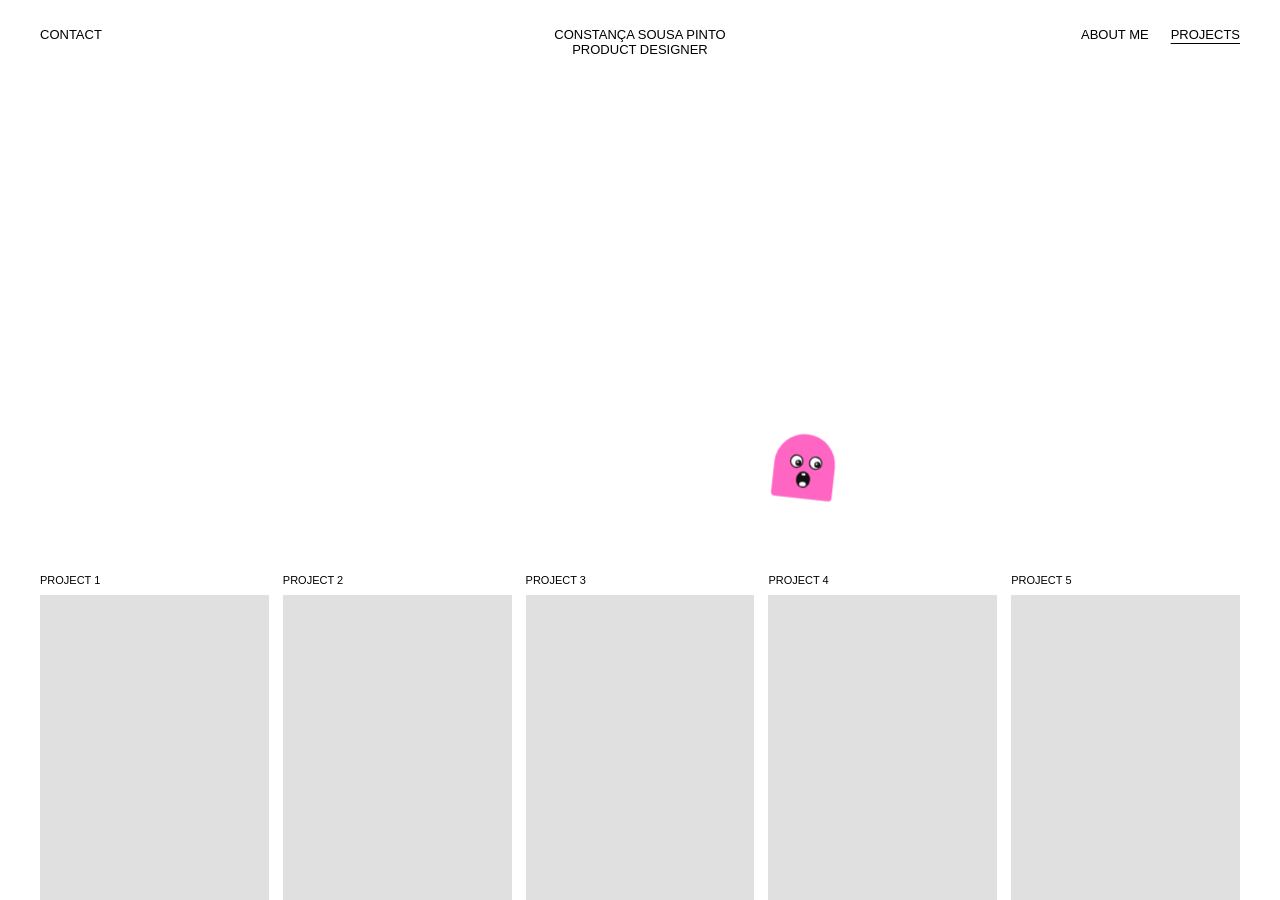
<file: index.html>
<!DOCTYPE html>
<html lang="pt">
<head>
<meta charset="utf-8">
<meta name="viewport" content="width=device-width, initial-scale=1">
<title>Constança Sousa Pinto</title>
<link rel="stylesheet" href="style.css">
</head>
<body>
<div class="layer" id="base">
  <header class="nav">
    <a class="nav-left" href="contact.html">Contact</a>
    <a class="brand" href="index.html">Constança Sousa Pinto<br>Product Designer</a>
    <div class="nav-right"><a href="about.html">About me</a><a class="active" href="index.html">Projects</a></div>
  </header>
  <main>
    <!-- Para cada projeto: tira os comentários da <img> e põe o caminho da tua imagem (pasta images/) -->
    <div class="works">
      <a class="tile" href="project-1.html"><span class="cap">Project 1</span><div class="img"><!-- <img src="images/project-1.jpg" alt="Project 1"> --></div></a>
      <a class="tile" href="project-2.html"><span class="cap">Project 2</span><div class="img"><!-- <img src="images/project-2.jpg" alt="Project 2"> --></div></a>
      <a class="tile" href="project-3.html"><span class="cap">Project 3</span><div class="img"><!-- <img src="images/project-3.jpg" alt="Project 3"> --></div></a>
      <a class="tile" href="project-4.html"><span class="cap">Project 4</span><div class="img"><!-- <img src="images/project-4.jpg" alt="Project 4"> --></div></a>
      <a class="tile" href="project-5.html"><span class="cap">Project 5</span><div class="img"><!-- <img src="images/project-5.jpg" alt="Project 5"> --></div></a>
    </div>
  </main>
</div>
<script src="script.js"></script>
</body>
</html>
</file>
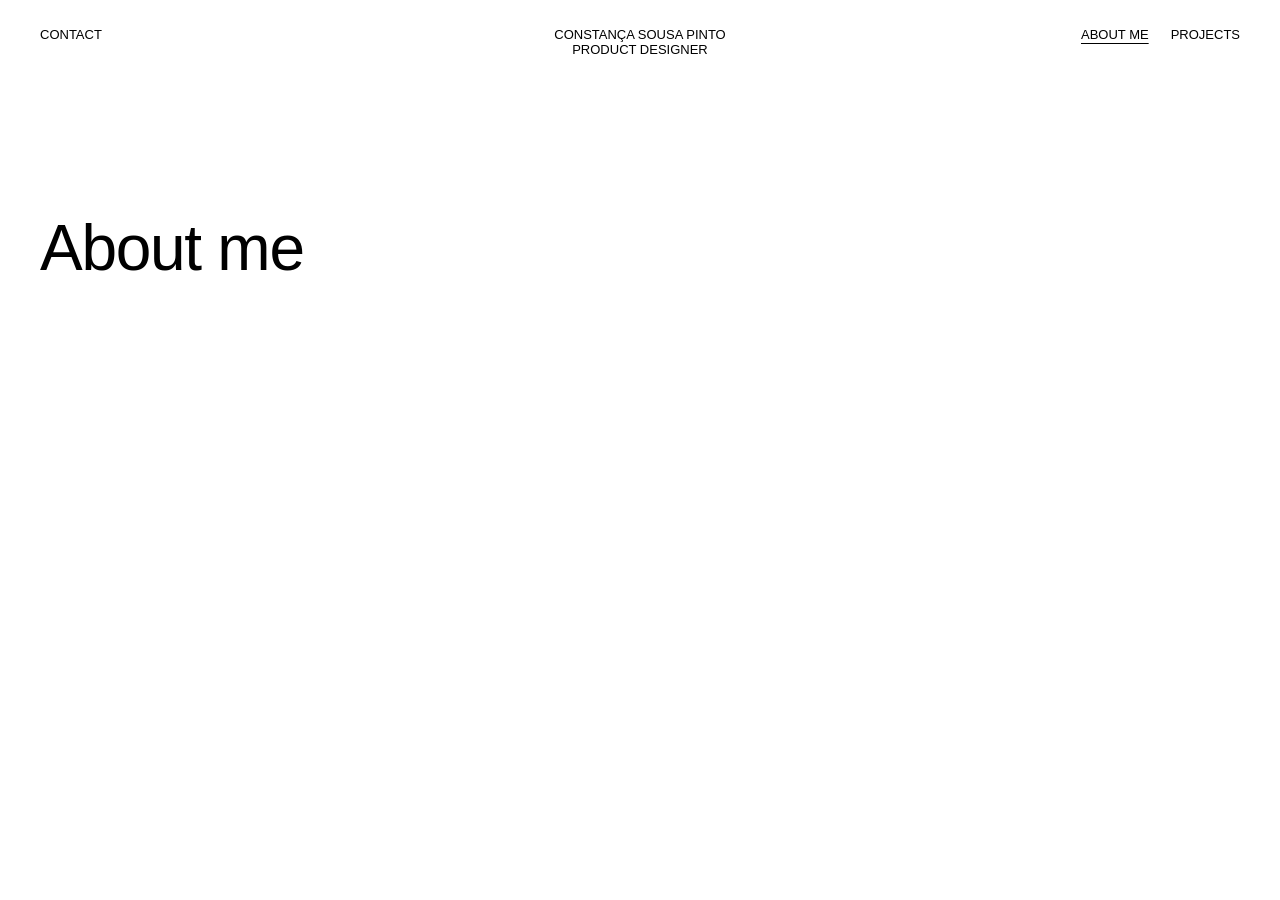
<file: about.html>
<!DOCTYPE html>
<html lang="pt">
<script src="theme.js"></script>
<head>
<meta charset="utf-8">
<meta name="viewport" content="width=device-width, initial-scale=1">
<title>About me – Constança Sousa Pinto</title>
<link rel="stylesheet" href="style.css">
</head>
<body class="inner">
<div class="layer">
  <header class="nav">
    <a class="nav-left" href="contact.html">Contact</a>
    <a class="brand" href="index.html">Constança Sousa Pinto<br>Product Designer</a>
    <div class="nav-right"><a class="active" href="about.html">About me</a><a href="index.html">Projects</a></div>
  </header>
  <main><h1 class="page-title">About me</h1></main>
</div>
</body>
</html>
</file>
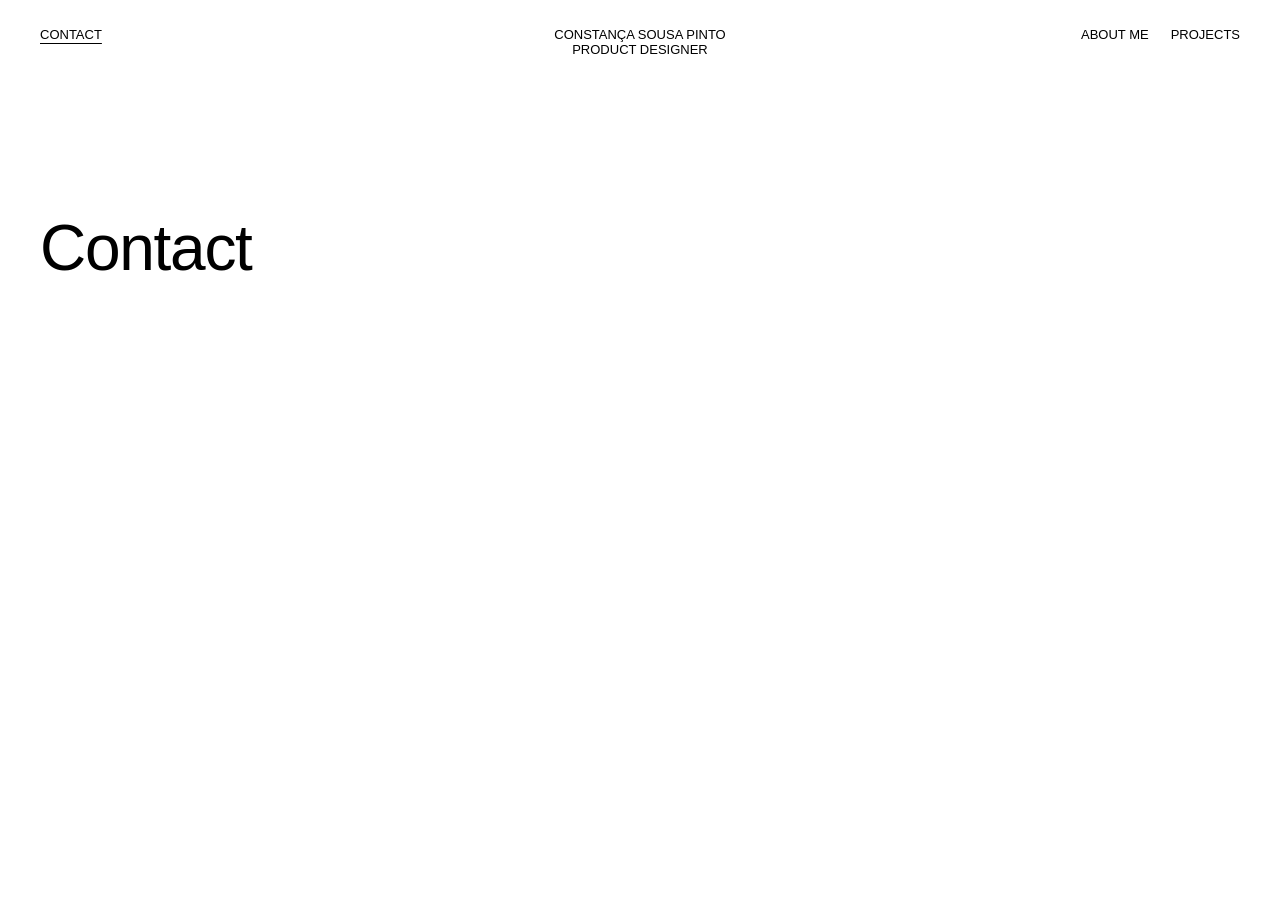
<file: contact.html>
<!DOCTYPE html>
<html lang="pt">
<script src="theme.js"></script>
<head>
<meta charset="utf-8">
<meta name="viewport" content="width=device-width, initial-scale=1">
<title>Contact – Constança Sousa Pinto</title>
<link rel="stylesheet" href="style.css">
</head>
<body class="inner">
<div class="layer">
  <header class="nav">
    <a class="nav-left active" href="contact.html">Contact</a>
    <a class="brand" href="index.html">Constança Sousa Pinto<br>Product Designer</a>
    <div class="nav-right"><a href="about.html">About me</a><a href="index.html">Projects</a></div>
  </header>
  <main><h1 class="page-title">Contact</h1></main>
</div>
</body>
</html>
</file>
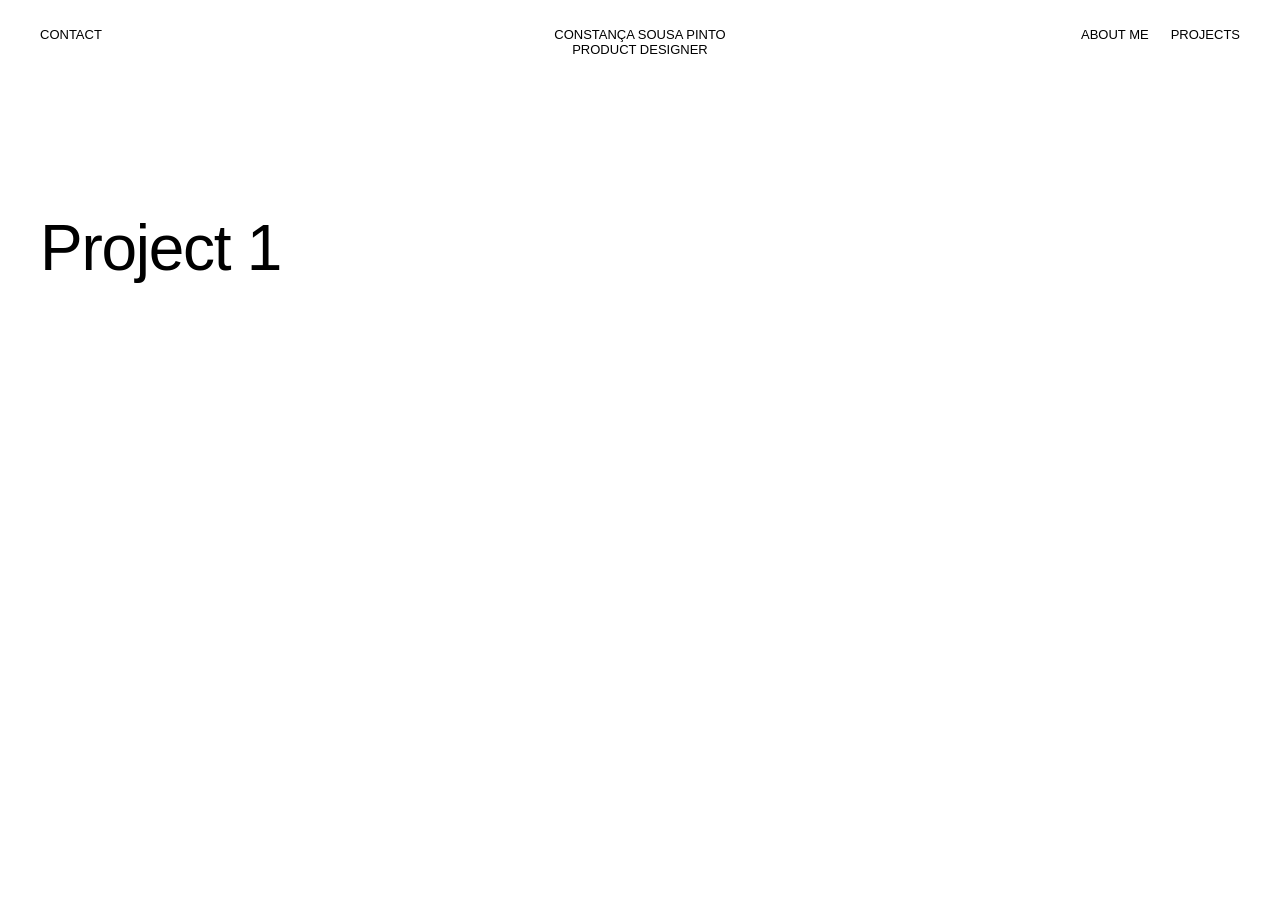
<file: project-1.html>
<!DOCTYPE html>
<html lang="pt">
<script src="theme.js"></script>
<head>
<meta charset="utf-8">
<meta name="viewport" content="width=device-width, initial-scale=1">
<title>Project 1 – Constança Sousa Pinto</title>
<link rel="stylesheet" href="style.css">
</head>
<body class="inner">
<div class="layer">
  <header class="nav">
    <a class="nav-left" href="contact.html">Contact</a>
    <a class="brand" href="index.html">Constança Sousa Pinto<br>Product Designer</a>
    <div class="nav-right"><a href="about.html">About me</a><a href="index.html">Projects</a></div>
  </header>
  <main><h1 class="page-title">Project 1</h1></main>
</div>
</body>
</html>
</file>
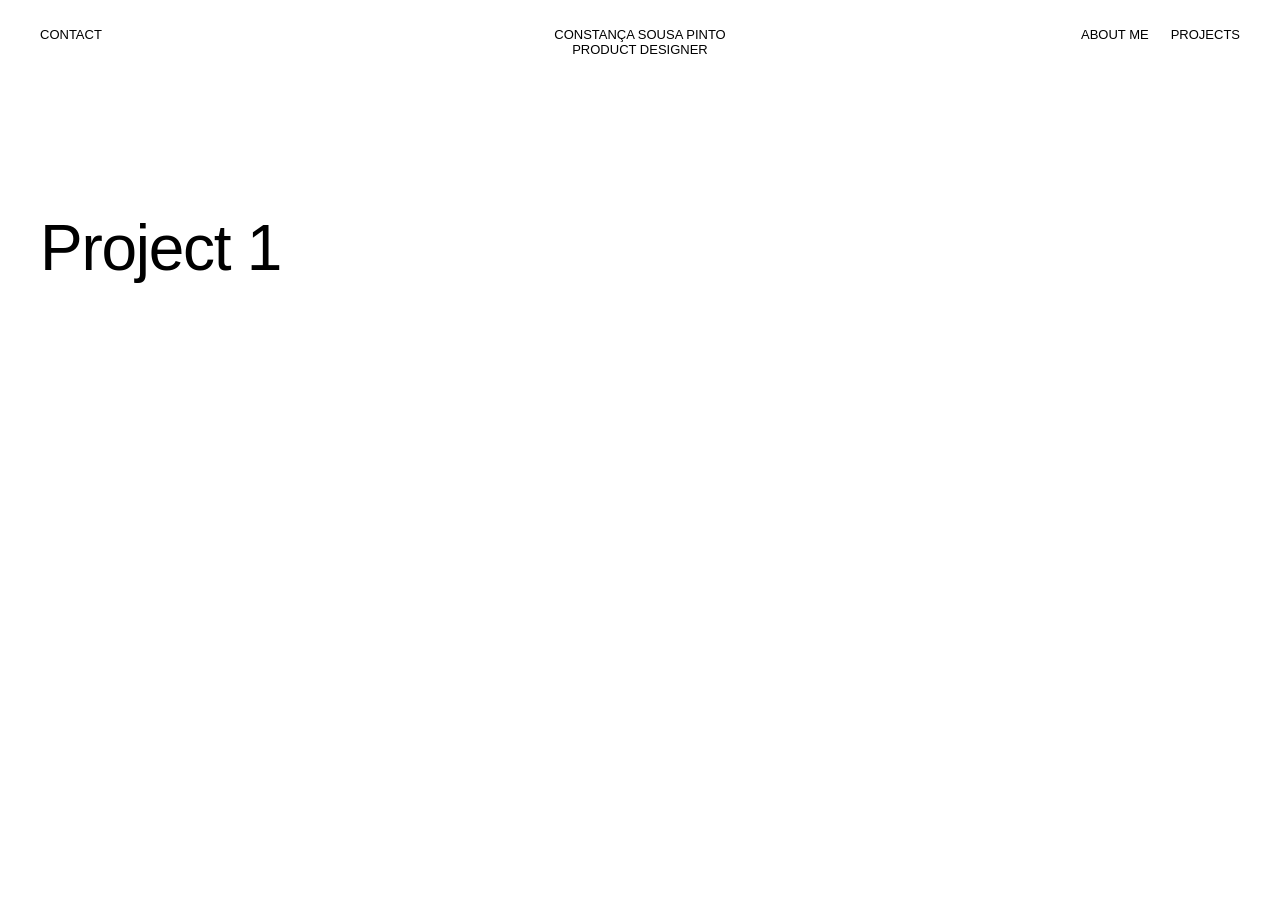
<file: project-2.html>
<!DOCTYPE html>
<html lang="pt">
<script src="theme.js"></script>
<head>
<meta charset="utf-8">
<meta name="viewport" content="width=device-width, initial-scale=1">
<title>Project 2 – Constança Sousa Pinto</title>
<link rel="stylesheet" href="style.css">
</head>
<body class="inner">
<div class="layer">
  <header class="nav">
    <a class="nav-left" href="contact.html">Contact</a>
    <a class="brand" href="index.html">Constança Sousa Pinto<br>Product Designer</a>
    <div class="nav-right"><a href="about.html">About me</a><a href="index.html">Projects</a></div>
  </header>
  <main><h1 class="page-title">Project 1</h1></main>
</div>
</body>
</html>
</file>
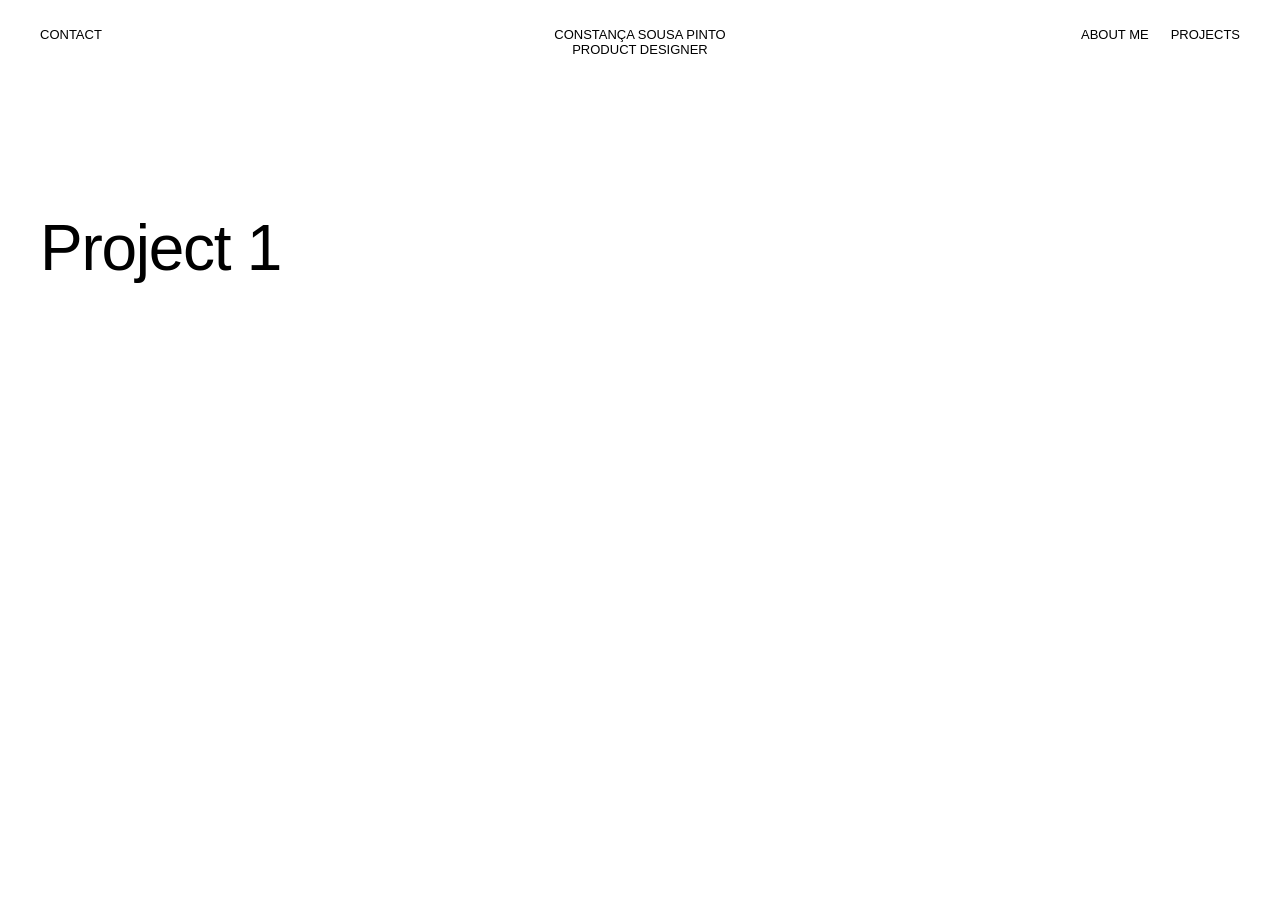
<file: project-3.html>
<!DOCTYPE html>
<html lang="pt">
<script src="theme.js"></script>
<head>
<meta charset="utf-8">
<meta name="viewport" content="width=device-width, initial-scale=1">
<title>Project 3 – Constança Sousa Pinto</title>
<link rel="stylesheet" href="style.css">
</head>
<body class="inner">
<div class="layer">
  <header class="nav">
    <a class="nav-left" href="contact.html">Contact</a>
    <a class="brand" href="index.html">Constança Sousa Pinto<br>Product Designer</a>
    <div class="nav-right"><a href="about.html">About me</a><a href="index.html">Projects</a></div>
  </header>
  <main><h1 class="page-title">Project 1</h1></main>
</div>
</body>
</html>
</file>
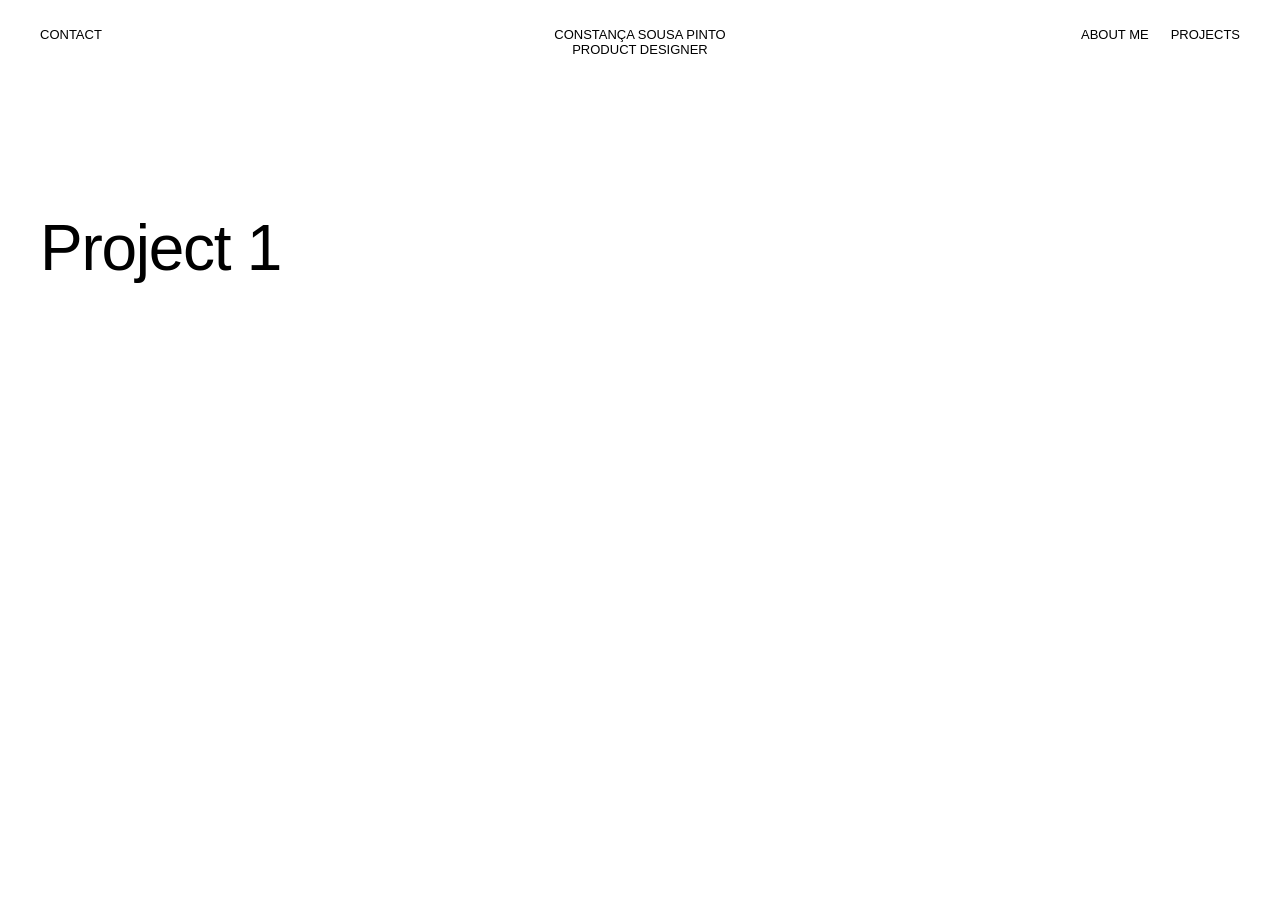
<file: project-4.html>
<!DOCTYPE html>
<html lang="pt">
<script src="theme.js"></script>
<head>
<meta charset="utf-8">
<meta name="viewport" content="width=device-width, initial-scale=1">
<title>Project 4 – Constança Sousa Pinto</title>
<link rel="stylesheet" href="style.css">
</head>
<body class="inner">
<div class="layer">
  <header class="nav">
    <a class="nav-left" href="contact.html">Contact</a>
    <a class="brand" href="index.html">Constança Sousa Pinto<br>Product Designer</a>
    <div class="nav-right"><a href="about.html">About me</a><a href="index.html">Projects</a></div>
  </header>
  <main><h1 class="page-title">Project 1</h1></main>
</div>
</body>
</html>
</file>
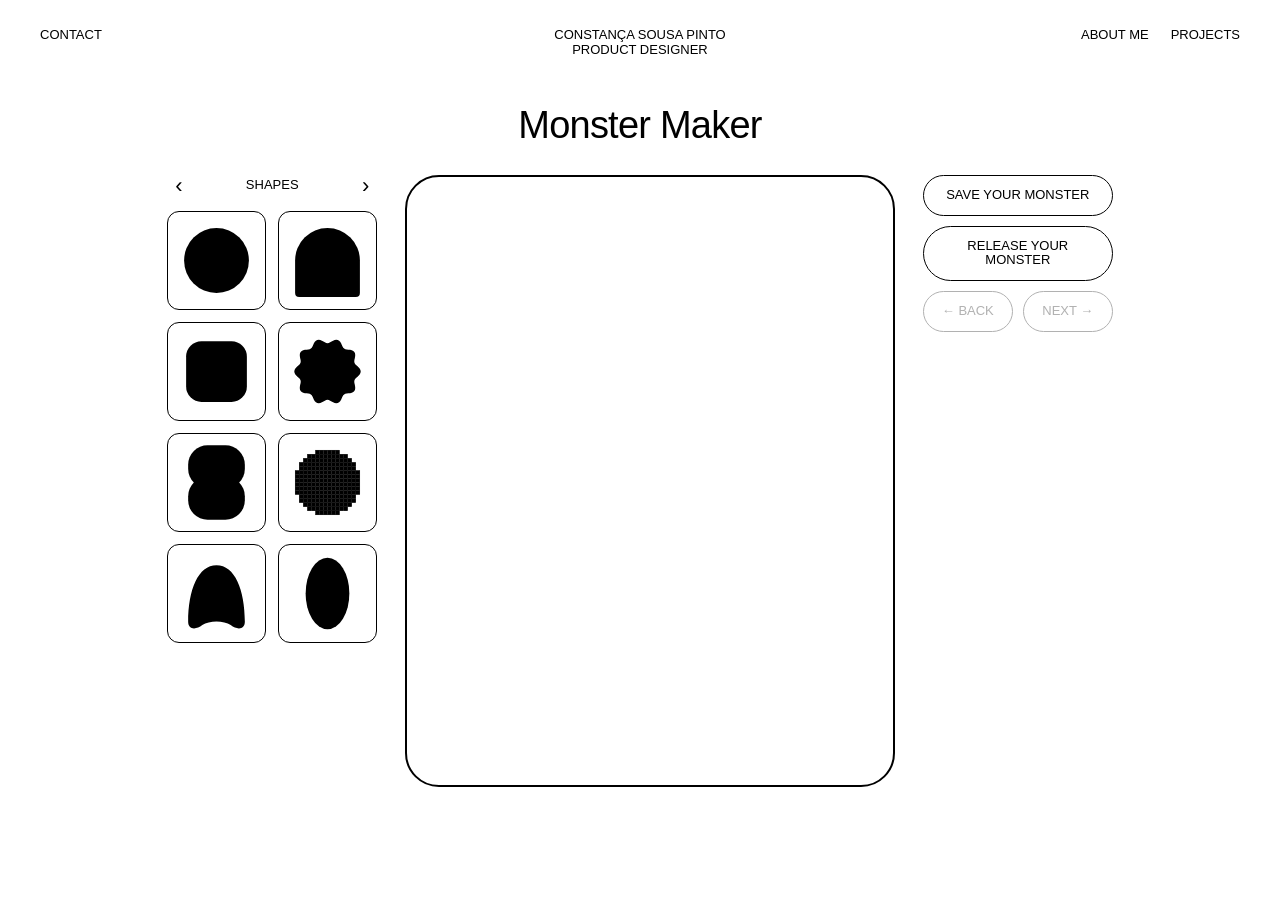
<file: project-5.html>
<!DOCTYPE html>
<html lang="pt">
<head>
<meta charset="utf-8">
<meta name="viewport" content="width=device-width, initial-scale=1">
<title>Monster Maker – Constança Sousa Pinto</title>
<link rel="stylesheet" href="style.css">
<script src="theme.js"></script>
<style>
.inner main.mm-main{padding-top:1vh;padding-bottom:30px}
.mm-title{text-align:center;font-size:clamp(22px,3vw,38px);font-weight:500;text-transform:none;letter-spacing:-.02em;margin:1vh 0 3vh}
.mm{display:grid;grid-template-columns:210px auto 190px;gap:28px;justify-content:center;align-items:start}
.panel-head{display:flex;justify-content:space-between;align-items:center;margin-bottom:14px}
.arrow{background:none;border:0;color:inherit;font:inherit;font-size:22px;cursor:pointer;padding:0 8px;line-height:1}
.opts{display:grid;grid-template-columns:repeat(2,1fr);gap:12px}
.opt{position:relative;aspect-ratio:1;border:1.5px solid currentColor;border-radius:12px;background:transparent;color:inherit;padding:8px;cursor:pointer;overflow:hidden}
.opt.light{background:#f1f1f1}
.opt.on{outline:3px solid currentColor;outline-offset:2px}
.opt svg{width:100%;height:100%;display:block}
.opt .sw{position:absolute;inset:0}
.stage{position:relative;height:min(68vh,640px);aspect-ratio:4/5;border:2px solid currentColor;border-radius:34px;overflow:hidden}
.stage .bg{position:absolute;inset:0}
.stage .monster{position:absolute;left:15%;top:50%;width:70%;aspect-ratio:1;margin-top:-35%}
.stage .monster svg{width:100%;height:100%;display:block;overflow:visible}
.stage .monster.pop{animation:pop .28s ease-out}
@keyframes pop{0%{transform:scale(.9)}60%{transform:scale(1.04)}100%{transform:scale(1)}}
.btn{display:block;width:100%;border:1.5px solid currentColor;background:transparent;color:inherit;font:inherit;text-transform:uppercase;padding:12px 14px;border-radius:999px;cursor:pointer;margin-bottom:10px}
.btn:hover:not(:disabled){background:var(--fg);color:var(--bg)}
.btn:disabled{opacity:.3;cursor:default}
.row{display:flex;gap:10px}
.row .btn{padding:12px 8px}
.btn.solid{background:var(--fg);color:var(--bg)}
.btn.solid:hover:not(:disabled){background:transparent;color:var(--fg)}
.note{font-size:11px;text-transform:none;opacity:.8;min-height:1.2em}
.modal{position:fixed;inset:0;background:rgba(0,0,0,.6);display:flex;align-items:center;justify-content:center;z-index:10;padding:16px}
.modal[hidden]{display:none}
.card{position:relative;background:var(--bg);color:var(--fg);border:1.5px solid currentColor;border-radius:28px;padding:20px;width:100%;max-width:360px;max-height:94vh;overflow:auto}
.card img{width:100%;max-height:44vh;object-fit:contain;border-radius:16px;display:block;margin:6px 0 16px}
.card .x{position:absolute;top:10px;right:14px;background:none;border:0;color:inherit;font-size:26px;line-height:1;cursor:pointer}
.card h2{font-size:13px;font-weight:500;text-align:center;margin-top:2px}
.card .grid{display:grid;grid-template-columns:1fr 1fr;gap:10px}
.card .grid .btn{margin:0}
.card .hint{margin-top:12px;font-size:11px;text-align:center;text-transform:none;min-height:1.2em;opacity:.8}
@media(max-width:860px){
  .mm{grid-template-columns:1fr;justify-items:center;gap:20px}
  .stage{height:auto;width:min(100%,360px)}
  .left{order:2;width:100%;max-width:360px}.right{order:3;width:100%;max-width:360px}
  .opts{grid-template-columns:repeat(4,1fr)}
  .inner main.mm-main{padding:0 16px 30px}
}
</style>
</head>
<body class="inner">
<div class="layer">
  <header class="nav">
    <a class="nav-left" href="contact.html">Contact</a>
    <a class="brand" href="index.html">Constança Sousa Pinto<br>Product Designer</a>
    <div class="nav-right"><a href="about.html">About me</a><a href="index.html">Projects</a></div>
  </header>
  <main class="mm-main">
    <h1 class="mm-title">Monster Maker</h1>
    <div class="mm">
      <div class="left">
        <div class="panel-head">
          <button class="arrow" id="prev" aria-label="Anterior">‹</button>
          <span id="catname">Shapes</span>
          <button class="arrow" id="next" aria-label="Seguinte">›</button>
        </div>
        <div class="opts" id="opts"></div>
      </div>
      <div class="stage" id="stage"><div class="bg" id="bg"></div><div class="monster" id="monster"></div></div>
      <div class="right">
        <button class="btn" id="save">Save your monster</button>
        <button class="btn solid" id="realize">Release your monster</button>
        <div class="row"><button class="btn" id="undo">← Back</button><button class="btn" id="redo">Next →</button></div>
        <p class="note" id="note"></p>
      </div>
    </div>
  </main>
</div>
<div class="modal" id="modal" hidden>
  <div class="card">
    <button class="x" id="close" aria-label="Fechar">×</button>
    <h2>Your monster</h2>
    <img id="shot" alt="O teu monstro">
    <div class="grid">
      <button class="btn" id="share" hidden>Share…</button>
      <button class="btn" id="wa">WhatsApp</button>
      <button class="btn" id="gm">Gmail</button>
      <button class="btn" id="dl">Download</button>
    </div>
    <p class="hint" id="hint"></p>
  </div>
</div>
<script>
// ---------- DADOS ----------
const COLORS=['#FFDD57','#00BF63','#FF3131','#0049AD','#FF751F','#FF66C4','#B0B0B0','#38B6FF'];
const BGS=[ // img = ficheiro na pasta images/ ; c = cor de reserva enquanto não puseres a foto
  {c:'#eeeeee'},{img:'bg-2.jpg',c:'#9fd0f0'},{img:'bg-3-2.jpg',c:'#b9b9b3'},{img:'bg-4-2.jpg',c:'#4aa39b'},
  {img:'bg-5-2.jpg',c:'#b5533c'},{img:'bg-6-2.jpg',c:'#6aa7c9'},{img:'bg-7-2.jpg',c:'#a9754a'},{img:'bg-8-2.jpg',c:'#c9a26b'}];
const CATS=[{k:'shape',n:'Shapes'},{k:'color',n:'Color'},{k:'eyes',n:'Eyes'},{k:'mouth',n:'Mouth'},{k:'bg',n:'Background'}];
const INK='#111', ST=`stroke="${INK}" stroke-width="3" stroke-linecap="round" stroke-linejoin="round"`, ST2=`stroke="${INK}" stroke-width="2" stroke-linecap="round" stroke-linejoin="round"`;

const wavy=(f,n=140)=>{let d='';for(let i=0;i<n;i++){const a=i/n*Math.PI*2,r=f(a);d+=(i?'L':'M')+(100+r*Math.cos(a)).toFixed(1)+' '+(100+r*Math.sin(a)).toFixed(1)}return d+'Z'};
const pixel=c=>{let s='';for(let y=0;y<16;y++)for(let x=0;x<16;x++){const cx=25+x*10,cy=25+y*10;if(Math.hypot(cx-100,cy-100)<80)s+=`<rect x="${cx-5}" y="${cy-5}" width="10" height="10" fill="${c}" stroke="${c}" stroke-width=".6"/>`}return s};

// cada forma: draw(cor) + posição da cara {ey: altura dos olhos, my: altura da boca, s: escala}
const SHAPES=[
 {draw:c=>`<circle cx="100" cy="100" r="80" fill="${c}"/>`,face:{ey:85,my:130,s:1}},
 {draw:c=>`<path d="M20 180V100a80 80 0 0 1 160 0V180q0 10-10 10H30q-10 0-10-10Z" fill="${c}"/>`,face:{ey:95,my:140,s:1}},
 {draw:c=>`<rect x="25" y="25" width="150" height="150" rx="38" fill="${c}"/>`,face:{ey:85,my:130,s:1}},
 {draw:c=>`<path d="${wavy(a=>76+6*Math.cos(a*10))}" fill="${c}"/>`,face:{ey:85,my:130,s:1}},
 {draw:c=>`<rect x="30" y="8" width="140" height="106" rx="48" fill="${c}"/><rect x="30" y="86" width="140" height="106" rx="48" fill="${c}"/>`,face:{ey:58,my:140,s:.95}},
 {draw:c=>pixel(c),face:{ey:85,my:130,s:1}},
 {draw:c=>`<path d="M30 170C30 90 55 30 100 30C145 30 170 90 170 170C170 190 150 190 135 178C118 166 82 166 65 178C50 190 30 190 30 170Z" fill="${c}"/>`,face:{ey:85,my:122,s:1}},
 {draw:c=>`<ellipse cx="100" cy="100" rx="54" ry="88" fill="${c}"/>`,face:{ey:80,my:128,s:.8}}];

const eyeWrap=fn=>()=>[-1,1].map(s=>`<g transform="translate(${s*25} 0)">${fn(s)}</g>`).join('');
const ball=(r,extra='')=>`<circle r="${r}" fill="#fff" ${ST}/>${extra}`;
const EYES=[
 eyeWrap(()=>ball(15,`<path d="M-15 0A15 15 0 0 1 15 0Z" fill="${INK}"/>`)),
 eyeWrap(s=>ball(19,`<circle cx="${s<0?-5:6}" cy="${s<0?-4:6}" r="6" fill="${INK}"/>`)),
 eyeWrap(()=>ball(17,`<circle r="2.2" fill="${INK}"/>`)),
 eyeWrap(()=>ball(16,`<circle cx="5" cy="4" r="8" fill="${INK}"/><circle cx="3" cy="2" r="2.5" fill="#fff"/>`)),
 eyeWrap(()=>ball(16,`<circle r="11" fill="${INK}"/><circle cx="-4" cy="-4" r="3.2" fill="#fff"/>`)),
 eyeWrap(()=>`<path d="M-16 -3H16A16 16 0 0 1 -16 -3Z" fill="#fff" ${ST}/><circle cy="5" r="6.5" fill="${INK}"/><circle cx="-2" cy="3" r="2" fill="#fff"/>`),
 eyeWrap(s=>ball(15,`<circle cx="${-s*3}" cy="3" r="6" fill="${INK}"/><path d="M${s*18} -11L${-s*18} 2" stroke="${INK}" stroke-width="6" stroke-linecap="round"/>`)),
 eyeWrap(()=>`<circle r="16" fill="${INK}" ${ST}/><circle r="3" fill="#fff"/>`)];

const halo=d=>`<path d="${d}" fill="none" stroke="#fff" stroke-width="9" stroke-linecap="round"/><path d="${d}" fill="none" ${ST}/>`;
const MOUTHS=[
 ()=>halo('M-24 -2Q0 16 24 -2'),
 ()=>`<path d="M-15 16Q-15 -16 0 -16Q15 -16 15 16Z" fill="${INK}" ${ST}/><rect x="-5" y="-12" width="10" height="7" rx="2" fill="#fff"/>`,
 ()=>`<rect x="-26" y="-10" width="52" height="22" rx="9" fill="#fff" ${ST}/><path d="M-13 -10V12M0 -10V12M13 -10V12M-26 1H26" fill="none" ${ST2}/>`,
 ()=>`<ellipse rx="17" ry="20" fill="${INK}" ${ST}/><ellipse cy="12" rx="9" ry="6" fill="#fff"/><rect x="-5" y="-17" width="10" height="6" rx="2" fill="#fff"/>`,
 ()=>halo('M-24 8Q0 -10 24 8'),
 ()=>`<path d="M-20 -6H20A20 20 0 0 1 -20 -6Z" fill="${INK}" ${ST}/><ellipse cx="6" cy="14" rx="9" ry="8" fill="#fff" ${ST}/>`,
 ()=>`<path d="M-26 -6Q0 4 26 -6Q22 22 0 22Q-22 22 -26 -6Z" fill="#fff" ${ST}/><path d="M-22 4Q0 12 22 4" fill="none" ${ST2}/>`,
 ()=>`<path d="M-20 -8Q0 -16 20 -8Q24 8 8 10Q6 22 -2 22Q-8 12 -20 -8Z" fill="#fff" ${ST}/>`];

// ---------- ESTADO ----------
let S={shape:null,color:null,eyes:null,mouth:null,bg:null}, hist=[{...S}], hi=0, cat=0;
const $=id=>document.getElementById(id);
const bgStyle=b=>(b.img?`url(images/${b.img}) center/cover no-repeat,`:'')+b.c;

function monsterSVG(){
  const sh=SHAPES[S.shape], f=sh?sh.face:{ey:85,my:130,s:1};
  const col=S.color!==null?COLORS[S.color]:'#B0B0B0';
  return `<svg xmlns="http://www.w3.org/2000/svg" viewBox="0 0 200 200">`+
    (sh?sh.draw(col):'')+
    (S.eyes!==null?`<g transform="translate(100 ${f.ey}) scale(${f.s})">${EYES[S.eyes]()}</g>`:'')+
    (S.mouth!==null?`<g transform="translate(100 ${f.my}) scale(${f.s})">${MOUTHS[S.mouth]()}</g>`:'')+`</svg>`;
}
function refresh(pop){ $('note').textContent='';
  $('bg').style.background=S.bg!==null?bgStyle(BGS[S.bg]):'transparent';
  $('monster').innerHTML=monsterSVG();
  if(pop){const m=$('monster');m.classList.remove('pop');void m.offsetWidth;m.classList.add('pop')}
  document.querySelectorAll('.opt').forEach((b,i)=>b.classList.toggle('on',S[CATS[cat].k]===i));
  $('undo').disabled=hi===0; $('redo').disabled=hi===hist.length-1;
}
function tiles(){
  const k=CATS[cat].k; $('catname').textContent=CATS[cat].n; $('opts').innerHTML='';
  for(let i=0;i<8;i++){
    const b=document.createElement('button'); b.className='opt'; b.setAttribute('aria-label',CATS[cat].n+' '+(i+1));
    if(k==='shape') b.innerHTML=`<svg viewBox="0 0 200 200">${SHAPES[i].draw('currentColor')}</svg>`;
    if(k==='color') b.innerHTML=`<span class="sw" style="background:${COLORS[i]}"></span>`;
    if(k==='eyes'){b.classList.add('light');b.innerHTML=`<svg viewBox="-50 -30 100 60">${EYES[i]()}</svg>`}
    if(k==='mouth'){b.classList.add('light');b.innerHTML=`<svg viewBox="-36 -30 72 60">${MOUTHS[i]()}</svg>`}
    if(k==='bg') b.innerHTML=`<span class="sw" style="background:${bgStyle(BGS[i])}"></span>`;
    b.onclick=()=>{S={...S,[k]:S[k]===i?null:i};hist=hist.slice(0,hi+1);hist.push({...S});hi++;refresh(k!=='bg')};
    $('opts').appendChild(b);
  }
  refresh();
}
const go=d=>{cat=(cat+d+CATS.length)%CATS.length;tiles()};
$('prev').onclick=()=>go(-1); $('next').onclick=()=>go(1);
addEventListener('keydown',e=>{if(e.key==='ArrowLeft')go(-1);if(e.key==='ArrowRight')go(1)});
$('undo').onclick=()=>{if(hi>0){hi--;S={...hist[hi]};refresh()}};
$('redo').onclick=()=>{if(hi<hist.length-1){hi++;S={...hist[hi]};refresh()}};

// ---------- GUARDAR / PARTILHAR ----------
let blob=null;
const MSG='Olha o monstro que fiz! 👾';
function makeImage(cb){
  const W=800,H=1000,cv=document.createElement('canvas');cv.width=W;cv.height=H;const x=cv.getContext('2d');
  const finish=()=>{
    const img=new Image();
    img.onload=()=>{
      x.drawImage(img,120,220,560,560);
      try{cv.toBlob(b=>cb(b))}catch(e){cb(null)}
    };
    img.onerror=()=>cb(null);
    img.src='data:image/svg+xml;charset=utf-8,'+encodeURIComponent(monsterSVG());
  };
  const fill=c=>{x.fillStyle=c;x.fillRect(0,0,W,H)};
  const b=S.bg!==null?BGS[S.bg]:null;
  if(!b){fill(getComputedStyle(document.querySelector('.layer')).backgroundColor);finish();return}
  fill(b.c);
  if(!b.img){finish();return}
  const im=new Image();
  im.onload=()=>{const k=Math.max(W/im.width,H/im.height);x.drawImage(im,(W-im.width*k)/2,(H-im.height*k)/2,im.width*k,im.height*k);finish()};
  im.onerror=finish; im.src='images/'+b.img;
}
const hint=t=>$('hint').textContent=t;
const getFile=()=>new File([blob],'my-monster.png',{type:'image/png'});
// copia a imagem para colares (Cmd+V) na conversa
function copyImage(){
  try{navigator.clipboard.write([new ClipboardItem({'image/png':blob})])
    .then(()=>hint('Imagem copiada! Cola-a na mensagem com Cmd+V (ou Ctrl+V).'))
    .catch(()=>hint('Descarrega a imagem e anexa-a à mensagem.'))}
  catch(e){hint('Descarrega a imagem e anexa-a à mensagem.')}
}
$('save').onclick=()=>makeImage(b=>{
  if(!b){alert('Para guardar o monstro, abre o site pelo link online (GitHub Pages).');return}
  blob=b; $('shot').src=URL.createObjectURL(b); hint('');
  $('share').hidden=!(navigator.canShare&&navigator.canShare({files:[getFile()]}));
  $('modal').hidden=false;
});
$('close').onclick=()=>$('modal').hidden=true;
$('modal').onclick=e=>{if(e.target.id==='modal')$('modal').hidden=true};
$('share').onclick=()=>navigator.share({files:[getFile()],text:MSG}).catch(()=>{});
$('dl').onclick=()=>{const a=document.createElement('a');a.href=URL.createObjectURL(blob);a.download='my-monster.png';a.click()};
$('wa').onclick=()=>{copyImage();window.open('https://wa.me/?text='+encodeURIComponent(MSG+' '+location.href),'_blank')};
$('gm').onclick=()=>{copyImage();window.open('https://mail.google.com/mail/?view=cm&fs=1&su='+encodeURIComponent('O meu monstro')+'&body='+encodeURIComponent(MSG+'\n'+location.href),'_blank')};
tiles();
// ---------- REALIZE: este monstro passa a ser o da página principal ----------
$('realize').onclick=()=>{
  if(S.shape===null){$('note').textContent='Pick a shape first.';return}
  try{localStorage.setItem('monster',JSON.stringify({shape:S.shape,color:S.color,eyes:S.eyes,mouth:S.mouth}))}catch(e){}
  location.href='index.html';
};
</script>
</body>
</html>
</file>
<file: style.css>
*{box-sizing:border-box;margin:0;padding:0}
html,body{height:100%}
body{font-family:"Helvetica Neue",Helvetica,Arial,sans-serif;font-size:13px;line-height:1.15;text-transform:uppercase;background:var(--bg,#fff);color:var(--fg,#000)}
a{color:inherit;text-decoration:none}

.layer{position:fixed;inset:0;background:var(--bg,#fff);color:var(--fg,#000);display:flex;flex-direction:column}
.inner .layer{position:relative;min-height:100vh}

header{display:grid;grid-template-columns:1fr auto 1fr;align-items:start;padding:28px 40px}
.nav-left{justify-self:start}
.nav-right{justify-self:end;display:flex;gap:22px}
.brand{text-align:center}
.nav a{opacity:1}
.nav a.active{text-decoration:underline;text-underline-offset:4px}
.nav a.brand{opacity:1}

/* imagens a tocar no fundo do ecrã */
main{flex:1;display:flex;flex-direction:column;justify-content:flex-end;padding:0 40px}
.works{display:grid;grid-template-columns:repeat(5,1fr);gap:14px;align-items:end}
.tile .cap{display:block;margin-bottom:8px;font-size:11px}
.tile .img{aspect-ratio:3/4;background:color-mix(in srgb,currentColor 12%,transparent);overflow:hidden}
.tile .img img{width:100%;height:100%;object-fit:cover;display:block;transition:transform .5s}
.tile:hover .img img{transform:scale(1.03)}

#over{pointer-events:none;clip-path:circle(0px)}

/* páginas interiores */
.page-title{font-size:clamp(28px,5vw,64px);font-weight:500;text-transform:none;letter-spacing:-.02em}
.inner main{justify-content:flex-start;padding-top:14vh}

@media(max-width:700px){
  header{padding:18px 16px}
  main{padding:0 16px}
  .works{grid-template-columns:repeat(2,1fr)}
  .nav-right{gap:12px}
}
@media(prefers-reduced-motion:reduce){*{transition:none!important}}
</file>
